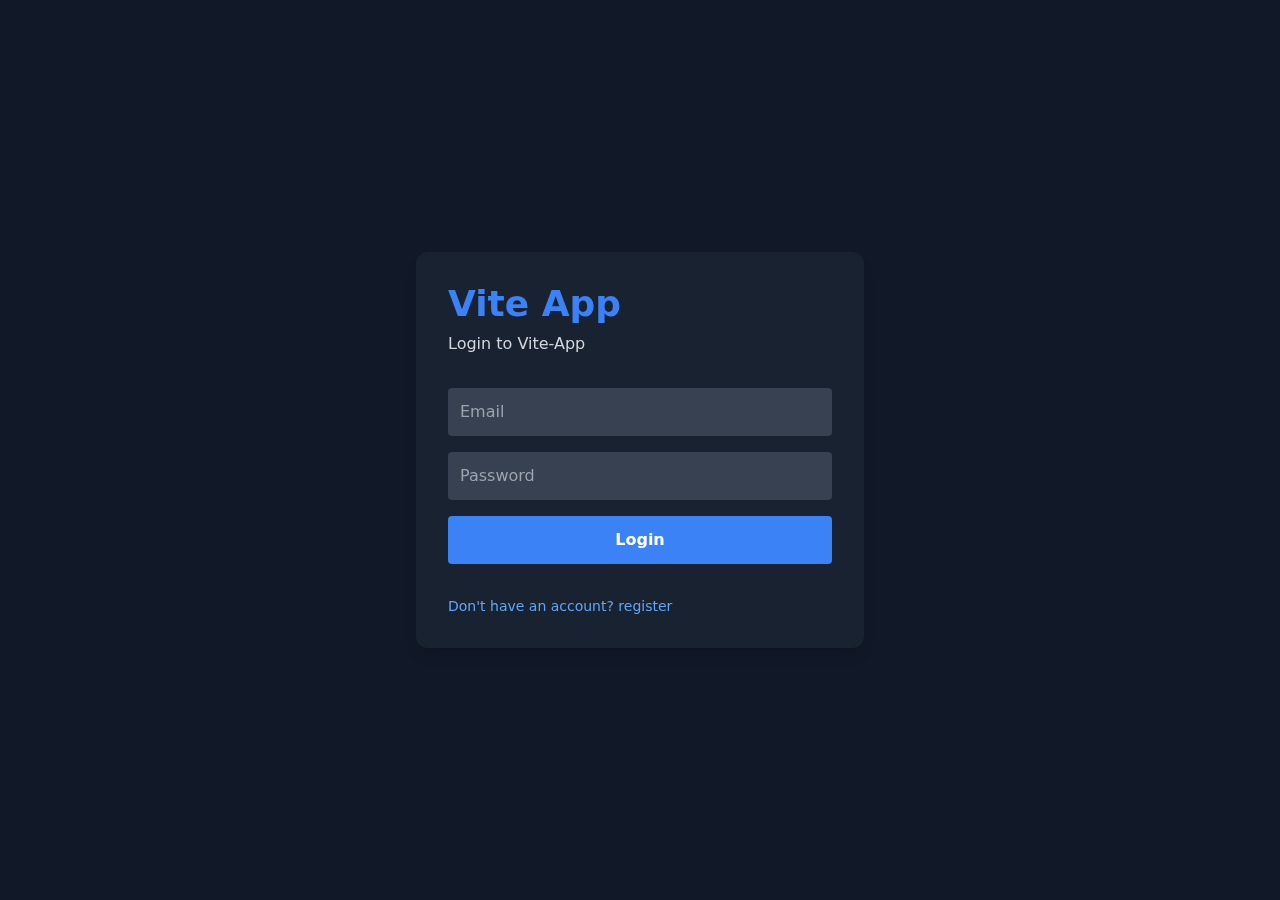
<file: index.html>
<!doctype html>
<html lang="en">

<head>
  <meta charset="UTF-8" />
  <link rel="icon" type="image/svg+xml" href="/vite.svg" />
  <meta name="viewport" content="width=device-width, initial-scale=1.0" />
  <title>Vite App - Login</title>
  <script type="module" crossorigin src="/assets/main-TWW8U6YS.js"></script>
  <link rel="modulepreload" crossorigin href="/assets/main-_7yPVPNB.js">
  <link rel="stylesheet" crossorigin href="/assets/main-XS5vylwF.css">
</head>

<body>
  <div id="app"></div>
</body>

</html>
</file>
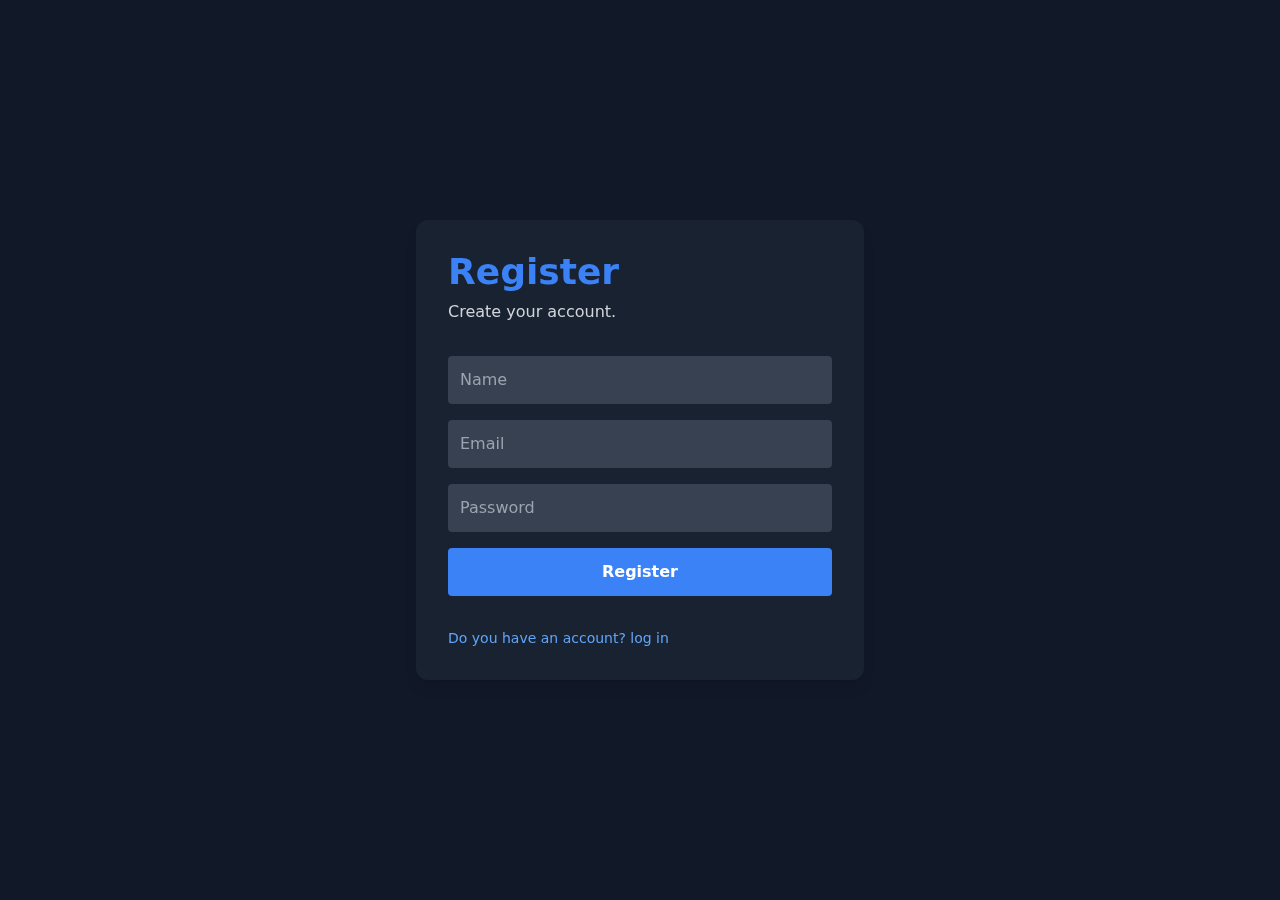
<file: pages/register.html>
<!doctype html>
<html lang="en">

<head>
    <meta charset="UTF-8" />
    <link rel="icon" type="image/svg+xml" href="/vite.svg" />
    <meta name="viewport" content="width=device-width, initial-scale=1.0" />
    <title>Vite App - Register</title>
  <script type="module" crossorigin src="/assets/registerPage-PpbWGq7p.js"></script>
  <link rel="modulepreload" crossorigin href="/assets/main-_7yPVPNB.js">
  <link rel="stylesheet" crossorigin href="/assets/main-XS5vylwF.css">
</head>

<body>
    <div id="app"></div>
</body>

</html>
</file>
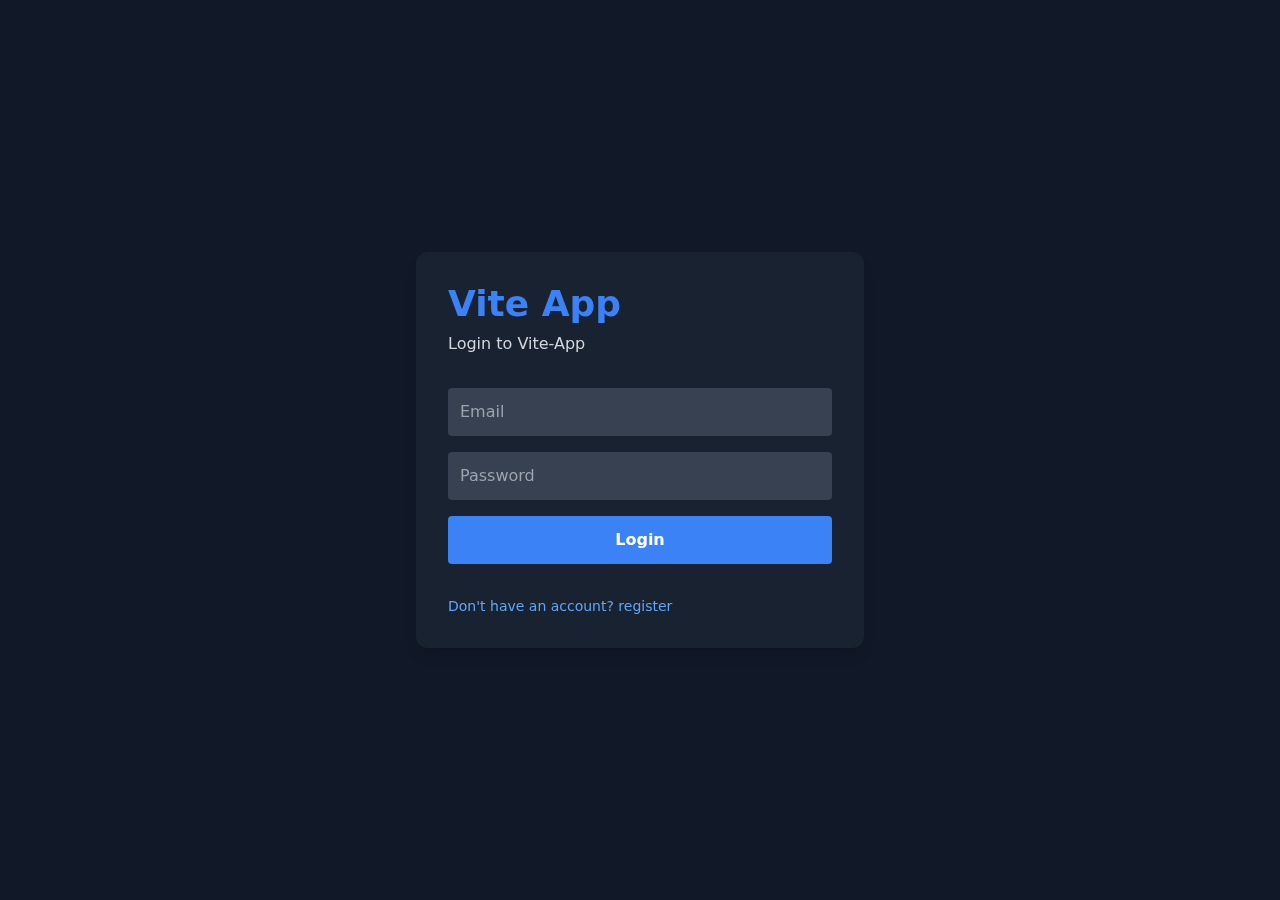
<file: pages/user.html>
<!doctype html>
<html lang="en">

<head>
    <meta charset="UTF-8" />
    <link rel="icon" type="image/svg+xml" href="/vite.svg" />
    <meta name="viewport" content="width=device-width, initial-scale=1.0" />
    <title>Vite App - Dashboard</title>
  <script type="module" crossorigin src="/assets/userPage-zKqwdwIl.js"></script>
  <link rel="modulepreload" crossorigin href="/assets/main-_7yPVPNB.js">
  <link rel="stylesheet" crossorigin href="/assets/main-XS5vylwF.css">
</head>

<body>
    <div id="app"></div>
</body>

</html>
</file>
<file: assets/main-XS5vylwF.css>
*,:before,:after{box-sizing:border-box;border-width:0;border-style:solid;border-color:#e5e7eb}:before,:after{--tw-content: ""}html,:host{line-height:1.5;-webkit-text-size-adjust:100%;-moz-tab-size:4;-o-tab-size:4;tab-size:4;font-family:ui-sans-serif,system-ui,sans-serif,"Apple Color Emoji","Segoe UI Emoji",Segoe UI Symbol,"Noto Color Emoji";font-feature-settings:normal;font-variation-settings:normal;-webkit-tap-highlight-color:transparent}body{margin:0;line-height:inherit}hr{height:0;color:inherit;border-top-width:1px}abbr:where([title]){-webkit-text-decoration:underline dotted;text-decoration:underline dotted}h1,h2,h3,h4,h5,h6{font-size:inherit;font-weight:inherit}a{color:inherit;text-decoration:inherit}b,strong{font-weight:bolder}code,kbd,samp,pre{font-family:ui-monospace,SFMono-Regular,Menlo,Monaco,Consolas,Liberation Mono,Courier New,monospace;font-feature-settings:normal;font-variation-settings:normal;font-size:1em}small{font-size:80%}sub,sup{font-size:75%;line-height:0;position:relative;vertical-align:baseline}sub{bottom:-.25em}sup{top:-.5em}table{text-indent:0;border-color:inherit;border-collapse:collapse}button,input,optgroup,select,textarea{font-family:inherit;font-feature-settings:inherit;font-variation-settings:inherit;font-size:100%;font-weight:inherit;line-height:inherit;color:inherit;margin:0;padding:0}button,select{text-transform:none}button,[type=button],[type=reset],[type=submit]{-webkit-appearance:button;background-color:transparent;background-image:none}:-moz-focusring{outline:auto}:-moz-ui-invalid{box-shadow:none}progress{vertical-align:baseline}::-webkit-inner-spin-button,::-webkit-outer-spin-button{height:auto}[type=search]{-webkit-appearance:textfield;outline-offset:-2px}::-webkit-search-decoration{-webkit-appearance:none}::-webkit-file-upload-button{-webkit-appearance:button;font:inherit}summary{display:list-item}blockquote,dl,dd,h1,h2,h3,h4,h5,h6,hr,figure,p,pre{margin:0}fieldset{margin:0;padding:0}legend{padding:0}ol,ul,menu{list-style:none;margin:0;padding:0}dialog{padding:0}textarea{resize:vertical}input::-moz-placeholder,textarea::-moz-placeholder{opacity:1;color:#9ca3af}input::placeholder,textarea::placeholder{opacity:1;color:#9ca3af}button,[role=button]{cursor:pointer}:disabled{cursor:default}img,svg,video,canvas,audio,iframe,embed,object{display:block;vertical-align:middle}img,video{max-width:100%;height:auto}[hidden]{display:none}*,:before,:after{--tw-border-spacing-x: 0;--tw-border-spacing-y: 0;--tw-translate-x: 0;--tw-translate-y: 0;--tw-rotate: 0;--tw-skew-x: 0;--tw-skew-y: 0;--tw-scale-x: 1;--tw-scale-y: 1;--tw-pan-x: ;--tw-pan-y: ;--tw-pinch-zoom: ;--tw-scroll-snap-strictness: proximity;--tw-gradient-from-position: ;--tw-gradient-via-position: ;--tw-gradient-to-position: ;--tw-ordinal: ;--tw-slashed-zero: ;--tw-numeric-figure: ;--tw-numeric-spacing: ;--tw-numeric-fraction: ;--tw-ring-inset: ;--tw-ring-offset-width: 0px;--tw-ring-offset-color: #fff;--tw-ring-color: rgb(59 130 246 / .5);--tw-ring-offset-shadow: 0 0 #0000;--tw-ring-shadow: 0 0 #0000;--tw-shadow: 0 0 #0000;--tw-shadow-colored: 0 0 #0000;--tw-blur: ;--tw-brightness: ;--tw-contrast: ;--tw-grayscale: ;--tw-hue-rotate: ;--tw-invert: ;--tw-saturate: ;--tw-sepia: ;--tw-drop-shadow: ;--tw-backdrop-blur: ;--tw-backdrop-brightness: ;--tw-backdrop-contrast: ;--tw-backdrop-grayscale: ;--tw-backdrop-hue-rotate: ;--tw-backdrop-invert: ;--tw-backdrop-opacity: ;--tw-backdrop-saturate: ;--tw-backdrop-sepia: }::backdrop{--tw-border-spacing-x: 0;--tw-border-spacing-y: 0;--tw-translate-x: 0;--tw-translate-y: 0;--tw-rotate: 0;--tw-skew-x: 0;--tw-skew-y: 0;--tw-scale-x: 1;--tw-scale-y: 1;--tw-pan-x: ;--tw-pan-y: ;--tw-pinch-zoom: ;--tw-scroll-snap-strictness: proximity;--tw-gradient-from-position: ;--tw-gradient-via-position: ;--tw-gradient-to-position: ;--tw-ordinal: ;--tw-slashed-zero: ;--tw-numeric-figure: ;--tw-numeric-spacing: ;--tw-numeric-fraction: ;--tw-ring-inset: ;--tw-ring-offset-width: 0px;--tw-ring-offset-color: #fff;--tw-ring-color: rgb(59 130 246 / .5);--tw-ring-offset-shadow: 0 0 #0000;--tw-ring-shadow: 0 0 #0000;--tw-shadow: 0 0 #0000;--tw-shadow-colored: 0 0 #0000;--tw-blur: ;--tw-brightness: ;--tw-contrast: ;--tw-grayscale: ;--tw-hue-rotate: ;--tw-invert: ;--tw-saturate: ;--tw-sepia: ;--tw-drop-shadow: ;--tw-backdrop-blur: ;--tw-backdrop-brightness: ;--tw-backdrop-contrast: ;--tw-backdrop-grayscale: ;--tw-backdrop-hue-rotate: ;--tw-backdrop-invert: ;--tw-backdrop-opacity: ;--tw-backdrop-saturate: ;--tw-backdrop-sepia: }.container{width:100%}@media (min-width: 640px){.container{max-width:640px}}@media (min-width: 768px){.container{max-width:768px}}@media (min-width: 1024px){.container{max-width:1024px}}@media (min-width: 1280px){.container{max-width:1280px}}@media (min-width: 1536px){.container{max-width:1536px}}.sr-only{position:absolute;width:1px;height:1px;padding:0;margin:-1px;overflow:hidden;clip:rect(0,0,0,0);white-space:nowrap;border-width:0}.not-sr-only{position:static;width:auto;height:auto;padding:0;margin:0;overflow:visible;clip:auto;white-space:normal}.pointer-events-none{pointer-events:none}.pointer-events-auto{pointer-events:auto}.\!visible{visibility:visible!important}.visible{visibility:visible}.invisible{visibility:hidden}.collapse{visibility:collapse}.static{position:static}.fixed{position:fixed}.absolute{position:absolute}.\!relative{position:relative!important}.relative{position:relative}.sticky{position:sticky}.-inset-1{top:-.25rem;right:-.25rem;bottom:-.25rem;left:-.25rem}.inset-0{top:0;right:0;bottom:0;left:0}.end-1{inset-inline-end:.25rem}.top-1\/2{top:50%}.isolate{isolation:isolate}.isolation-auto{isolation:auto}.float-start{float:inline-start}.float-end{float:inline-end}.float-right{float:right}.float-left{float:left}.float-none{float:none}.clear-start{clear:inline-start}.clear-end{clear:inline-end}.clear-left{clear:left}.clear-right{clear:right}.clear-both{clear:both}.clear-none{clear:none}.mx-auto{margin-left:auto;margin-right:auto}.mb-2{margin-bottom:.5rem}.mb-4{margin-bottom:1rem}.mb-8{margin-bottom:2rem}.mr-2{margin-right:.5rem}.mt-2{margin-top:.5rem}.mt-3{margin-top:.75rem}.mt-4{margin-top:1rem}.box-border{box-sizing:border-box}.box-content{box-sizing:content-box}.line-clamp-none{overflow:visible;display:block;-webkit-box-orient:horizontal;-webkit-line-clamp:none}.block{display:block}.inline-block{display:inline-block}.inline{display:inline}.flex{display:flex}.inline-flex{display:inline-flex}.table{display:table}.inline-table{display:inline-table}.table-caption{display:table-caption}.table-cell{display:table-cell}.table-column{display:table-column}.table-column-group{display:table-column-group}.table-footer-group{display:table-footer-group}.table-header-group{display:table-header-group}.table-row-group{display:table-row-group}.table-row{display:table-row}.flow-root{display:flow-root}.grid{display:grid}.inline-grid{display:inline-grid}.contents{display:contents}.list-item{display:list-item}.hidden{display:none}.h-full{height:100%}.min-h-screen{min-height:100vh}.w-\[this-is\\\\\]{width:this-is\\}.w-\[this-is\]{width:this-is}.w-\[weird-and-invalid\]{width:weird-and-invalid}.w-full{width:100%}.max-w-lg{max-width:32rem}.max-w-md{max-width:28rem}.flex-shrink,.shrink{flex-shrink:1}.flex-grow,.grow{flex-grow:1}.table-auto{table-layout:auto}.table-fixed{table-layout:fixed}.caption-top{caption-side:top}.caption-bottom{caption-side:bottom}.border-collapse{border-collapse:collapse}.border-separate{border-collapse:separate}.-translate-y-1\/2{--tw-translate-y: -50%;transform:translate(var(--tw-translate-x),var(--tw-translate-y)) rotate(var(--tw-rotate)) skew(var(--tw-skew-x)) skewY(var(--tw-skew-y)) scaleX(var(--tw-scale-x)) scaleY(var(--tw-scale-y))}.\!transform{transform:translate(var(--tw-translate-x),var(--tw-translate-y)) rotate(var(--tw-rotate)) skew(var(--tw-skew-x)) skewY(var(--tw-skew-y)) scaleX(var(--tw-scale-x)) scaleY(var(--tw-scale-y))!important}.transform,.transform-cpu{transform:translate(var(--tw-translate-x),var(--tw-translate-y)) rotate(var(--tw-rotate)) skew(var(--tw-skew-x)) skewY(var(--tw-skew-y)) scaleX(var(--tw-scale-x)) scaleY(var(--tw-scale-y))}.transform-gpu{transform:translate3d(var(--tw-translate-x),var(--tw-translate-y),0) rotate(var(--tw-rotate)) skew(var(--tw-skew-x)) skewY(var(--tw-skew-y)) scaleX(var(--tw-scale-x)) scaleY(var(--tw-scale-y))}.transform-none{transform:none}.touch-auto{touch-action:auto}.touch-none{touch-action:none}.touch-pan-x{--tw-pan-x: pan-x;touch-action:var(--tw-pan-x) var(--tw-pan-y) var(--tw-pinch-zoom)}.touch-pan-left{--tw-pan-x: pan-left;touch-action:var(--tw-pan-x) var(--tw-pan-y) var(--tw-pinch-zoom)}.touch-pan-right{--tw-pan-x: pan-right;touch-action:var(--tw-pan-x) var(--tw-pan-y) var(--tw-pinch-zoom)}.touch-pan-y{--tw-pan-y: pan-y;touch-action:var(--tw-pan-x) var(--tw-pan-y) var(--tw-pinch-zoom)}.touch-pan-up{--tw-pan-y: pan-up;touch-action:var(--tw-pan-x) var(--tw-pan-y) var(--tw-pinch-zoom)}.touch-pan-down{--tw-pan-y: pan-down;touch-action:var(--tw-pan-x) var(--tw-pan-y) var(--tw-pinch-zoom)}.touch-pinch-zoom{--tw-pinch-zoom: pinch-zoom;touch-action:var(--tw-pan-x) var(--tw-pan-y) var(--tw-pinch-zoom)}.touch-manipulation{touch-action:manipulation}.select-none{-webkit-user-select:none;-moz-user-select:none;user-select:none}.select-text{-webkit-user-select:text;-moz-user-select:text;user-select:text}.select-all{-webkit-user-select:all;-moz-user-select:all;user-select:all}.select-auto{-webkit-user-select:auto;-moz-user-select:auto;user-select:auto}.resize-none{resize:none}.resize-y{resize:vertical}.resize-x{resize:horizontal}.resize{resize:both}.snap-none{scroll-snap-type:none}.snap-x{scroll-snap-type:x var(--tw-scroll-snap-strictness)}.snap-y{scroll-snap-type:y var(--tw-scroll-snap-strictness)}.snap-both{scroll-snap-type:both var(--tw-scroll-snap-strictness)}.snap-mandatory{--tw-scroll-snap-strictness: mandatory}.snap-proximity{--tw-scroll-snap-strictness: proximity}.snap-start{scroll-snap-align:start}.snap-end{scroll-snap-align:end}.snap-center{scroll-snap-align:center}.snap-align-none{scroll-snap-align:none}.snap-normal{scroll-snap-stop:normal}.snap-always{scroll-snap-stop:always}.list-inside{list-style-position:inside}.list-outside{list-style-position:outside}.appearance-none{-webkit-appearance:none;-moz-appearance:none;appearance:none}.appearance-auto{-webkit-appearance:auto;-moz-appearance:auto;appearance:auto}.break-before-auto{-moz-column-break-before:auto;break-before:auto}.break-before-avoid{-moz-column-break-before:avoid;break-before:avoid}.break-before-all{-moz-column-break-before:all;break-before:all}.break-before-avoid-page{-moz-column-break-before:avoid;break-before:avoid-page}.break-before-page{-moz-column-break-before:page;break-before:page}.break-before-left{-moz-column-break-before:left;break-before:left}.break-before-right{-moz-column-break-before:right;break-before:right}.break-before-column{-moz-column-break-before:column;break-before:column}.break-inside-auto{-moz-column-break-inside:auto;break-inside:auto}.break-inside-avoid{-moz-column-break-inside:avoid;break-inside:avoid}.break-inside-avoid-page{break-inside:avoid-page}.break-inside-avoid-column{-moz-column-break-inside:avoid;break-inside:avoid-column}.break-after-auto{-moz-column-break-after:auto;break-after:auto}.break-after-avoid{-moz-column-break-after:avoid;break-after:avoid}.break-after-all{-moz-column-break-after:all;break-after:all}.break-after-avoid-page{-moz-column-break-after:avoid;break-after:avoid-page}.break-after-page{-moz-column-break-after:page;break-after:page}.break-after-left{-moz-column-break-after:left;break-after:left}.break-after-right{-moz-column-break-after:right;break-after:right}.break-after-column{-moz-column-break-after:column;break-after:column}.grid-flow-row{grid-auto-flow:row}.grid-flow-col{grid-auto-flow:column}.grid-flow-dense{grid-auto-flow:dense}.grid-flow-row-dense{grid-auto-flow:row dense}.grid-flow-col-dense{grid-auto-flow:column dense}.flex-row{flex-direction:row}.flex-row-reverse{flex-direction:row-reverse}.flex-col{flex-direction:column}.flex-col-reverse{flex-direction:column-reverse}.flex-wrap{flex-wrap:wrap}.flex-wrap-reverse{flex-wrap:wrap-reverse}.flex-nowrap{flex-wrap:nowrap}.place-content-center{place-content:center}.place-content-start{place-content:start}.place-content-end{place-content:end}.place-content-between{place-content:space-between}.place-content-around{place-content:space-around}.place-content-evenly{place-content:space-evenly}.place-content-baseline{place-content:baseline}.place-content-stretch{place-content:stretch}.place-items-start{place-items:start}.place-items-end{place-items:end}.place-items-center{place-items:center}.place-items-baseline{place-items:baseline}.place-items-stretch{place-items:stretch}.content-normal{align-content:normal}.content-center{align-content:center}.content-start{align-content:flex-start}.content-end{align-content:flex-end}.content-between{align-content:space-between}.content-around{align-content:space-around}.content-evenly{align-content:space-evenly}.content-baseline{align-content:baseline}.content-stretch{align-content:stretch}.items-start{align-items:flex-start}.items-end{align-items:flex-end}.items-center{align-items:center}.items-baseline{align-items:baseline}.items-stretch{align-items:stretch}.justify-normal{justify-content:normal}.justify-start{justify-content:flex-start}.justify-end{justify-content:flex-end}.justify-center{justify-content:center}.justify-between{justify-content:space-between}.justify-around{justify-content:space-around}.justify-evenly{justify-content:space-evenly}.justify-stretch{justify-content:stretch}.justify-items-start{justify-items:start}.justify-items-end{justify-items:end}.justify-items-center{justify-items:center}.justify-items-stretch{justify-items:stretch}.space-x-2>:not([hidden])~:not([hidden]){--tw-space-x-reverse: 0;margin-right:calc(.5rem * var(--tw-space-x-reverse));margin-left:calc(.5rem * calc(1 - var(--tw-space-x-reverse)))}.space-x-3>:not([hidden])~:not([hidden]){--tw-space-x-reverse: 0;margin-right:calc(.75rem * var(--tw-space-x-reverse));margin-left:calc(.75rem * calc(1 - var(--tw-space-x-reverse)))}.space-y-reverse>:not([hidden])~:not([hidden]){--tw-space-y-reverse: 1}.space-x-reverse>:not([hidden])~:not([hidden]){--tw-space-x-reverse: 1}.divide-x>:not([hidden])~:not([hidden]){--tw-divide-x-reverse: 0;border-right-width:calc(1px * var(--tw-divide-x-reverse));border-left-width:calc(1px * calc(1 - var(--tw-divide-x-reverse)))}.divide-y>:not([hidden])~:not([hidden]){--tw-divide-y-reverse: 0;border-top-width:calc(1px * calc(1 - var(--tw-divide-y-reverse)));border-bottom-width:calc(1px * var(--tw-divide-y-reverse))}.divide-y-reverse>:not([hidden])~:not([hidden]){--tw-divide-y-reverse: 1}.divide-x-reverse>:not([hidden])~:not([hidden]){--tw-divide-x-reverse: 1}.divide-solid>:not([hidden])~:not([hidden]){border-style:solid}.divide-dashed>:not([hidden])~:not([hidden]){border-style:dashed}.divide-dotted>:not([hidden])~:not([hidden]){border-style:dotted}.divide-double>:not([hidden])~:not([hidden]){border-style:double}.divide-none>:not([hidden])~:not([hidden]){border-style:none}.place-self-auto{place-self:auto}.place-self-start{place-self:start}.place-self-end{place-self:end}.place-self-center{place-self:center}.place-self-stretch{place-self:stretch}.self-auto{align-self:auto}.self-start{align-self:flex-start}.self-end{align-self:flex-end}.self-center{align-self:center}.self-stretch{align-self:stretch}.self-baseline{align-self:baseline}.justify-self-auto{justify-self:auto}.justify-self-start{justify-self:start}.justify-self-end{justify-self:end}.justify-self-center{justify-self:center}.justify-self-stretch{justify-self:stretch}.overflow-auto{overflow:auto}.overflow-hidden{overflow:hidden}.overflow-clip{overflow:clip}.overflow-visible{overflow:visible}.overflow-scroll{overflow:scroll}.overflow-x-auto{overflow-x:auto}.overflow-y-auto{overflow-y:auto}.overflow-x-hidden{overflow-x:hidden}.overflow-y-hidden{overflow-y:hidden}.overflow-x-clip{overflow-x:clip}.overflow-y-clip{overflow-y:clip}.overflow-x-visible{overflow-x:visible}.overflow-y-visible{overflow-y:visible}.overflow-x-scroll{overflow-x:scroll}.overflow-y-scroll{overflow-y:scroll}.overscroll-auto{overscroll-behavior:auto}.overscroll-contain{overscroll-behavior:contain}.overscroll-none{overscroll-behavior:none}.overscroll-y-auto{overscroll-behavior-y:auto}.overscroll-y-contain{overscroll-behavior-y:contain}.overscroll-y-none{overscroll-behavior-y:none}.overscroll-x-auto{overscroll-behavior-x:auto}.overscroll-x-contain{overscroll-behavior-x:contain}.overscroll-x-none{overscroll-behavior-x:none}.scroll-auto{scroll-behavior:auto}.scroll-smooth{scroll-behavior:smooth}.truncate{overflow:hidden;text-overflow:ellipsis;white-space:nowrap}.overflow-ellipsis,.text-ellipsis{text-overflow:ellipsis}.text-clip{text-overflow:clip}.hyphens-none{-webkit-hyphens:none;hyphens:none}.hyphens-manual{-webkit-hyphens:manual;hyphens:manual}.hyphens-auto{-webkit-hyphens:auto;hyphens:auto}.whitespace-normal{white-space:normal}.whitespace-nowrap{white-space:nowrap}.whitespace-pre{white-space:pre}.whitespace-pre-line{white-space:pre-line}.whitespace-pre-wrap{white-space:pre-wrap}.whitespace-break-spaces{white-space:break-spaces}.text-wrap{text-wrap:wrap}.text-nowrap{text-wrap:nowrap}.text-balance{text-wrap:balance}.text-pretty{text-wrap:pretty}.break-normal{overflow-wrap:normal;word-break:normal}.break-words{overflow-wrap:break-word}.break-all{word-break:break-all}.break-keep{word-break:keep-all}.rounded{border-radius:.25rem}.rounded-md{border-radius:.375rem}.rounded-xl{border-radius:.75rem}.rounded-b{border-bottom-right-radius:.25rem;border-bottom-left-radius:.25rem}.rounded-e{border-start-end-radius:.25rem;border-end-end-radius:.25rem}.rounded-l{border-top-left-radius:.25rem;border-bottom-left-radius:.25rem}.rounded-r{border-top-right-radius:.25rem;border-bottom-right-radius:.25rem}.rounded-s{border-start-start-radius:.25rem;border-end-start-radius:.25rem}.rounded-t{border-top-left-radius:.25rem;border-top-right-radius:.25rem}.rounded-bl{border-bottom-left-radius:.25rem}.rounded-br{border-bottom-right-radius:.25rem}.rounded-ee{border-end-end-radius:.25rem}.rounded-es{border-end-start-radius:.25rem}.rounded-se{border-start-end-radius:.25rem}.rounded-ss{border-start-start-radius:.25rem}.rounded-tl{border-top-left-radius:.25rem}.rounded-tr{border-top-right-radius:.25rem}.border{border-width:1px}.border-x{border-left-width:1px;border-right-width:1px}.border-y{border-top-width:1px;border-bottom-width:1px}.border-b{border-bottom-width:1px}.border-e{border-inline-end-width:1px}.border-l{border-left-width:1px}.border-r{border-right-width:1px}.border-s{border-inline-start-width:1px}.border-t{border-top-width:1px}.border-solid{border-style:solid}.border-dashed{border-style:dashed}.border-dotted{border-style:dotted}.border-double{border-style:double}.border-hidden{border-style:hidden}.border-none{border-style:none}.border-gray-300{--tw-border-opacity: 1;border-color:rgb(209 213 219 / var(--tw-border-opacity))}.bg-\[rgb\(255\,0\,0\)\]{--tw-bg-opacity: 1;background-color:rgb(255 0 0 / var(--tw-bg-opacity))}.bg-blue-500{--tw-bg-opacity: 1;background-color:rgb(59 130 246 / var(--tw-bg-opacity))}.bg-gray-500{--tw-bg-opacity: 1;background-color:rgb(107 114 128 / var(--tw-bg-opacity))}.bg-gray-600{--tw-bg-opacity: 1;background-color:rgb(75 85 99 / var(--tw-bg-opacity))}.bg-gray-700{--tw-bg-opacity: 1;background-color:rgb(55 65 81 / var(--tw-bg-opacity))}.bg-gray-800{--tw-bg-opacity: 1;background-color:rgb(31 41 55 / var(--tw-bg-opacity))}.bg-gray-900{--tw-bg-opacity: 1;background-color:rgb(17 24 39 / var(--tw-bg-opacity))}.bg-green-500{--tw-bg-opacity: 1;background-color:rgb(34 197 94 / var(--tw-bg-opacity))}.bg-red-500{--tw-bg-opacity: 1;background-color:rgb(239 68 68 / var(--tw-bg-opacity))}.bg-white{--tw-bg-opacity: 1;background-color:rgb(255 255 255 / var(--tw-bg-opacity))}.bg-opacity-50{--tw-bg-opacity: .5}.bg-opacity-60{--tw-bg-opacity: .6}.bg-opacity-90{--tw-bg-opacity: .9}.decoration-slice{-webkit-box-decoration-break:slice;box-decoration-break:slice}.decoration-clone{-webkit-box-decoration-break:clone;box-decoration-break:clone}.box-decoration-slice{-webkit-box-decoration-break:slice;box-decoration-break:slice}.box-decoration-clone{-webkit-box-decoration-break:clone;box-decoration-break:clone}.bg-fixed{background-attachment:fixed}.bg-local{background-attachment:local}.bg-scroll{background-attachment:scroll}.bg-clip-border{background-clip:border-box}.bg-clip-padding{background-clip:padding-box}.bg-clip-content{background-clip:content-box}.bg-clip-text{-webkit-background-clip:text;background-clip:text}.bg-repeat{background-repeat:repeat}.bg-no-repeat{background-repeat:no-repeat}.bg-repeat-x{background-repeat:repeat-x}.bg-repeat-y{background-repeat:repeat-y}.bg-repeat-round{background-repeat:round}.bg-repeat-space{background-repeat:space}.bg-origin-border{background-origin:border-box}.bg-origin-padding{background-origin:padding-box}.bg-origin-content{background-origin:content-box}.object-contain{-o-object-fit:contain;object-fit:contain}.object-cover{-o-object-fit:cover;object-fit:cover}.object-fill{-o-object-fit:fill;object-fit:fill}.object-none{-o-object-fit:none;object-fit:none}.object-scale-down{-o-object-fit:scale-down;object-fit:scale-down}.p-2{padding:.5rem}.p-3{padding:.75rem}.p-4{padding:1rem}.p-5{padding:1.25rem}.p-6{padding:1.5rem}.px-4{padding-left:1rem;padding-right:1rem}.py-2{padding-top:.5rem;padding-bottom:.5rem}.py-3{padding-top:.75rem;padding-bottom:.75rem}.text-left{text-align:left}.text-center{text-align:center}.text-right{text-align:right}.text-justify{text-align:justify}.text-start{text-align:start}.text-end{text-align:end}.align-baseline{vertical-align:baseline}.align-top{vertical-align:top}.align-middle{vertical-align:middle}.align-bottom{vertical-align:bottom}.align-text-top{vertical-align:text-top}.align-text-bottom{vertical-align:text-bottom}.align-sub{vertical-align:sub}.align-super{vertical-align:super}.text-4xl{font-size:2.25rem;line-height:2.5rem}.text-lg{font-size:1.125rem;line-height:1.75rem}.text-sm{font-size:.875rem;line-height:1.25rem}.font-bold{font-weight:700}.font-semibold{font-weight:600}.uppercase{text-transform:uppercase}.lowercase{text-transform:lowercase}.capitalize{text-transform:capitalize}.normal-case{text-transform:none}.italic{font-style:italic}.not-italic{font-style:normal}.normal-nums{font-variant-numeric:normal}.ordinal{--tw-ordinal: ordinal;font-variant-numeric:var(--tw-ordinal) var(--tw-slashed-zero) var(--tw-numeric-figure) var(--tw-numeric-spacing) var(--tw-numeric-fraction)}.slashed-zero{--tw-slashed-zero: slashed-zero;font-variant-numeric:var(--tw-ordinal) var(--tw-slashed-zero) var(--tw-numeric-figure) var(--tw-numeric-spacing) var(--tw-numeric-fraction)}.lining-nums{--tw-numeric-figure: lining-nums;font-variant-numeric:var(--tw-ordinal) var(--tw-slashed-zero) var(--tw-numeric-figure) var(--tw-numeric-spacing) var(--tw-numeric-fraction)}.oldstyle-nums{--tw-numeric-figure: oldstyle-nums;font-variant-numeric:var(--tw-ordinal) var(--tw-slashed-zero) var(--tw-numeric-figure) var(--tw-numeric-spacing) var(--tw-numeric-fraction)}.proportional-nums{--tw-numeric-spacing: proportional-nums;font-variant-numeric:var(--tw-ordinal) var(--tw-slashed-zero) var(--tw-numeric-figure) var(--tw-numeric-spacing) var(--tw-numeric-fraction)}.tabular-nums{--tw-numeric-spacing: tabular-nums;font-variant-numeric:var(--tw-ordinal) var(--tw-slashed-zero) var(--tw-numeric-figure) var(--tw-numeric-spacing) var(--tw-numeric-fraction)}.diagonal-fractions{--tw-numeric-fraction: diagonal-fractions;font-variant-numeric:var(--tw-ordinal) var(--tw-slashed-zero) var(--tw-numeric-figure) var(--tw-numeric-spacing) var(--tw-numeric-fraction)}.stacked-fractions{--tw-numeric-fraction: stacked-fractions;font-variant-numeric:var(--tw-ordinal) var(--tw-slashed-zero) var(--tw-numeric-figure) var(--tw-numeric-spacing) var(--tw-numeric-fraction)}.text-\[\#336699\]\/\[\.35\]{color:#33669959}.text-blue-400{--tw-text-opacity: 1;color:rgb(96 165 250 / var(--tw-text-opacity))}.text-blue-500{--tw-text-opacity: 1;color:rgb(59 130 246 / var(--tw-text-opacity))}.text-gray-300{--tw-text-opacity: 1;color:rgb(209 213 219 / var(--tw-text-opacity))}.text-gray-700{--tw-text-opacity: 1;color:rgb(55 65 81 / var(--tw-text-opacity))}.text-gray-900{--tw-text-opacity: 1;color:rgb(17 24 39 / var(--tw-text-opacity))}.text-white{--tw-text-opacity: 1;color:rgb(255 255 255 / var(--tw-text-opacity))}.underline{text-decoration-line:underline}.overline{text-decoration-line:overline}.line-through{text-decoration-line:line-through}.no-underline{text-decoration-line:none}.decoration-solid{text-decoration-style:solid}.decoration-double{text-decoration-style:double}.decoration-dotted{text-decoration-style:dotted}.decoration-dashed{text-decoration-style:dashed}.decoration-wavy{text-decoration-style:wavy}.antialiased{-webkit-font-smoothing:antialiased;-moz-osx-font-smoothing:grayscale}.subpixel-antialiased{-webkit-font-smoothing:auto;-moz-osx-font-smoothing:auto}.bg-blend-normal{background-blend-mode:normal}.bg-blend-multiply{background-blend-mode:multiply}.bg-blend-screen{background-blend-mode:screen}.bg-blend-overlay{background-blend-mode:overlay}.bg-blend-darken{background-blend-mode:darken}.bg-blend-lighten{background-blend-mode:lighten}.bg-blend-color-dodge{background-blend-mode:color-dodge}.bg-blend-color-burn{background-blend-mode:color-burn}.bg-blend-hard-light{background-blend-mode:hard-light}.bg-blend-soft-light{background-blend-mode:soft-light}.bg-blend-difference{background-blend-mode:difference}.bg-blend-exclusion{background-blend-mode:exclusion}.bg-blend-hue{background-blend-mode:hue}.bg-blend-saturation{background-blend-mode:saturation}.bg-blend-color{background-blend-mode:color}.bg-blend-luminosity{background-blend-mode:luminosity}.mix-blend-normal{mix-blend-mode:normal}.mix-blend-multiply{mix-blend-mode:multiply}.mix-blend-screen{mix-blend-mode:screen}.mix-blend-overlay{mix-blend-mode:overlay}.mix-blend-darken{mix-blend-mode:darken}.mix-blend-lighten{mix-blend-mode:lighten}.mix-blend-color-dodge{mix-blend-mode:color-dodge}.mix-blend-color-burn{mix-blend-mode:color-burn}.mix-blend-hard-light{mix-blend-mode:hard-light}.mix-blend-soft-light{mix-blend-mode:soft-light}.mix-blend-difference{mix-blend-mode:difference}.mix-blend-exclusion{mix-blend-mode:exclusion}.mix-blend-hue{mix-blend-mode:hue}.mix-blend-saturation{mix-blend-mode:saturation}.mix-blend-color{mix-blend-mode:color}.mix-blend-luminosity{mix-blend-mode:luminosity}.mix-blend-plus-lighter{mix-blend-mode:plus-lighter}.\!shadow{--tw-shadow: 0 1px 3px 0 rgb(0 0 0 / .1), 0 1px 2px -1px rgb(0 0 0 / .1) !important;--tw-shadow-colored: 0 1px 3px 0 var(--tw-shadow-color), 0 1px 2px -1px var(--tw-shadow-color) !important;box-shadow:var(--tw-ring-offset-shadow, 0 0 #0000),var(--tw-ring-shadow, 0 0 #0000),var(--tw-shadow)!important}.shadow{--tw-shadow: 0 1px 3px 0 rgb(0 0 0 / .1), 0 1px 2px -1px rgb(0 0 0 / .1);--tw-shadow-colored: 0 1px 3px 0 var(--tw-shadow-color), 0 1px 2px -1px var(--tw-shadow-color);box-shadow:var(--tw-ring-offset-shadow, 0 0 #0000),var(--tw-ring-shadow, 0 0 #0000),var(--tw-shadow)}.shadow-lg{--tw-shadow: 0 10px 15px -3px rgb(0 0 0 / .1), 0 4px 6px -4px rgb(0 0 0 / .1);--tw-shadow-colored: 0 10px 15px -3px var(--tw-shadow-color), 0 4px 6px -4px var(--tw-shadow-color);box-shadow:var(--tw-ring-offset-shadow, 0 0 #0000),var(--tw-ring-shadow, 0 0 #0000),var(--tw-shadow)}.outline-none{outline:2px solid transparent;outline-offset:2px}.outline{outline-style:solid}.outline-dashed{outline-style:dashed}.outline-dotted{outline-style:dotted}.outline-double{outline-style:double}.ring{--tw-ring-offset-shadow: var(--tw-ring-inset) 0 0 0 var(--tw-ring-offset-width) var(--tw-ring-offset-color);--tw-ring-shadow: var(--tw-ring-inset) 0 0 0 calc(3px + var(--tw-ring-offset-width)) var(--tw-ring-color);box-shadow:var(--tw-ring-offset-shadow),var(--tw-ring-shadow),var(--tw-shadow, 0 0 #0000)}.ring-inset{--tw-ring-inset: inset}.blur{--tw-blur: blur(8px);filter:var(--tw-blur) var(--tw-brightness) var(--tw-contrast) var(--tw-grayscale) var(--tw-hue-rotate) var(--tw-invert) var(--tw-saturate) var(--tw-sepia) var(--tw-drop-shadow)}.drop-shadow{--tw-drop-shadow: drop-shadow(0 1px 2px rgb(0 0 0 / .1)) drop-shadow(0 1px 1px rgb(0 0 0 / .06));filter:var(--tw-blur) var(--tw-brightness) var(--tw-contrast) var(--tw-grayscale) var(--tw-hue-rotate) var(--tw-invert) var(--tw-saturate) var(--tw-sepia) var(--tw-drop-shadow)}.grayscale{--tw-grayscale: grayscale(100%);filter:var(--tw-blur) var(--tw-brightness) var(--tw-contrast) var(--tw-grayscale) var(--tw-hue-rotate) var(--tw-invert) var(--tw-saturate) var(--tw-sepia) var(--tw-drop-shadow)}.invert{--tw-invert: invert(100%);filter:var(--tw-blur) var(--tw-brightness) var(--tw-contrast) var(--tw-grayscale) var(--tw-hue-rotate) var(--tw-invert) var(--tw-saturate) var(--tw-sepia) var(--tw-drop-shadow)}.sepia{--tw-sepia: sepia(100%);filter:var(--tw-blur) var(--tw-brightness) var(--tw-contrast) var(--tw-grayscale) var(--tw-hue-rotate) var(--tw-invert) var(--tw-saturate) var(--tw-sepia) var(--tw-drop-shadow)}.\!filter{filter:var(--tw-blur) var(--tw-brightness) var(--tw-contrast) var(--tw-grayscale) var(--tw-hue-rotate) var(--tw-invert) var(--tw-saturate) var(--tw-sepia) var(--tw-drop-shadow)!important}.filter{filter:var(--tw-blur) var(--tw-brightness) var(--tw-contrast) var(--tw-grayscale) var(--tw-hue-rotate) var(--tw-invert) var(--tw-saturate) var(--tw-sepia) var(--tw-drop-shadow)}.filter-none{filter:none}.backdrop-blur{--tw-backdrop-blur: blur(8px);-webkit-backdrop-filter:var(--tw-backdrop-blur) var(--tw-backdrop-brightness) var(--tw-backdrop-contrast) var(--tw-backdrop-grayscale) var(--tw-backdrop-hue-rotate) var(--tw-backdrop-invert) var(--tw-backdrop-opacity) var(--tw-backdrop-saturate) var(--tw-backdrop-sepia);backdrop-filter:var(--tw-backdrop-blur) var(--tw-backdrop-brightness) var(--tw-backdrop-contrast) var(--tw-backdrop-grayscale) var(--tw-backdrop-hue-rotate) var(--tw-backdrop-invert) var(--tw-backdrop-opacity) var(--tw-backdrop-saturate) var(--tw-backdrop-sepia)}.backdrop-blur-lg{--tw-backdrop-blur: blur(16px);-webkit-backdrop-filter:var(--tw-backdrop-blur) var(--tw-backdrop-brightness) var(--tw-backdrop-contrast) var(--tw-backdrop-grayscale) var(--tw-backdrop-hue-rotate) var(--tw-backdrop-invert) var(--tw-backdrop-opacity) var(--tw-backdrop-saturate) var(--tw-backdrop-sepia);backdrop-filter:var(--tw-backdrop-blur) var(--tw-backdrop-brightness) var(--tw-backdrop-contrast) var(--tw-backdrop-grayscale) var(--tw-backdrop-hue-rotate) var(--tw-backdrop-invert) var(--tw-backdrop-opacity) var(--tw-backdrop-saturate) var(--tw-backdrop-sepia)}.backdrop-grayscale{--tw-backdrop-grayscale: grayscale(100%);-webkit-backdrop-filter:var(--tw-backdrop-blur) var(--tw-backdrop-brightness) var(--tw-backdrop-contrast) var(--tw-backdrop-grayscale) var(--tw-backdrop-hue-rotate) var(--tw-backdrop-invert) var(--tw-backdrop-opacity) var(--tw-backdrop-saturate) var(--tw-backdrop-sepia);backdrop-filter:var(--tw-backdrop-blur) var(--tw-backdrop-brightness) var(--tw-backdrop-contrast) var(--tw-backdrop-grayscale) var(--tw-backdrop-hue-rotate) var(--tw-backdrop-invert) var(--tw-backdrop-opacity) var(--tw-backdrop-saturate) var(--tw-backdrop-sepia)}.backdrop-invert{--tw-backdrop-invert: invert(100%);-webkit-backdrop-filter:var(--tw-backdrop-blur) var(--tw-backdrop-brightness) var(--tw-backdrop-contrast) var(--tw-backdrop-grayscale) var(--tw-backdrop-hue-rotate) var(--tw-backdrop-invert) var(--tw-backdrop-opacity) var(--tw-backdrop-saturate) var(--tw-backdrop-sepia);backdrop-filter:var(--tw-backdrop-blur) var(--tw-backdrop-brightness) var(--tw-backdrop-contrast) var(--tw-backdrop-grayscale) var(--tw-backdrop-hue-rotate) var(--tw-backdrop-invert) var(--tw-backdrop-opacity) var(--tw-backdrop-saturate) var(--tw-backdrop-sepia)}.backdrop-sepia{--tw-backdrop-sepia: sepia(100%);-webkit-backdrop-filter:var(--tw-backdrop-blur) var(--tw-backdrop-brightness) var(--tw-backdrop-contrast) var(--tw-backdrop-grayscale) var(--tw-backdrop-hue-rotate) var(--tw-backdrop-invert) var(--tw-backdrop-opacity) var(--tw-backdrop-saturate) var(--tw-backdrop-sepia);backdrop-filter:var(--tw-backdrop-blur) var(--tw-backdrop-brightness) var(--tw-backdrop-contrast) var(--tw-backdrop-grayscale) var(--tw-backdrop-hue-rotate) var(--tw-backdrop-invert) var(--tw-backdrop-opacity) var(--tw-backdrop-saturate) var(--tw-backdrop-sepia)}.backdrop-filter{-webkit-backdrop-filter:var(--tw-backdrop-blur) var(--tw-backdrop-brightness) var(--tw-backdrop-contrast) var(--tw-backdrop-grayscale) var(--tw-backdrop-hue-rotate) var(--tw-backdrop-invert) var(--tw-backdrop-opacity) var(--tw-backdrop-saturate) var(--tw-backdrop-sepia);backdrop-filter:var(--tw-backdrop-blur) var(--tw-backdrop-brightness) var(--tw-backdrop-contrast) var(--tw-backdrop-grayscale) var(--tw-backdrop-hue-rotate) var(--tw-backdrop-invert) var(--tw-backdrop-opacity) var(--tw-backdrop-saturate) var(--tw-backdrop-sepia)}.backdrop-filter-none{-webkit-backdrop-filter:none;backdrop-filter:none}.transition{transition-property:color,background-color,border-color,text-decoration-color,fill,stroke,opacity,box-shadow,transform,filter,-webkit-backdrop-filter;transition-property:color,background-color,border-color,text-decoration-color,fill,stroke,opacity,box-shadow,transform,filter,backdrop-filter;transition-property:color,background-color,border-color,text-decoration-color,fill,stroke,opacity,box-shadow,transform,filter,backdrop-filter,-webkit-backdrop-filter;transition-timing-function:cubic-bezier(.4,0,.2,1);transition-duration:.15s}.duration-150{transition-duration:.15s}.duration-300{transition-duration:.3s}.ease-in{transition-timing-function:cubic-bezier(.4,0,1,1)}.ease-in-out{transition-timing-function:cubic-bezier(.4,0,.2,1)}.ease-out{transition-timing-function:cubic-bezier(0,0,.2,1)}.content-\[\'this-is-also-valid\]-weirdly-enough\'\]{--tw-content: "this-is-also-valid]-weirdly-enough";content:var(--tw-content)}.forced-color-adjust-auto{forced-color-adjust:auto}.forced-color-adjust-none{forced-color-adjust:none}.\[vite\:css\]{vite:css}.\[vite\:html\]{vite:html}@media (min-width: 640px){.sm\:container{width:100%}.sm\:container{max-width:640px}@media (min-width: 768px){.sm\:container{max-width:768px}}@media (min-width: 1024px){.sm\:container{max-width:1024px}}@media (min-width: 1280px){.sm\:container{max-width:1280px}}@media (min-width: 1536px){.sm\:container{max-width:1536px}}}.hover\:bg-blue-600:hover{--tw-bg-opacity: 1;background-color:rgb(37 99 235 / var(--tw-bg-opacity))}.hover\:bg-gray-600:hover{--tw-bg-opacity: 1;background-color:rgb(75 85 99 / var(--tw-bg-opacity))}.hover\:bg-green-600:hover{--tw-bg-opacity: 1;background-color:rgb(22 163 74 / var(--tw-bg-opacity))}.hover\:bg-red-600:hover{--tw-bg-opacity: 1;background-color:rgb(220 38 38 / var(--tw-bg-opacity))}.hover\:font-bold:hover{font-weight:700}.hover\:text-blue-300:hover{--tw-text-opacity: 1;color:rgb(147 197 253 / var(--tw-text-opacity))}.before\:hover\:text-center:hover:before{content:var(--tw-content);text-align:center}.hover\:before\:text-center:hover:before{content:var(--tw-content);text-align:center}.focus\:border-blue-500:focus{--tw-border-opacity: 1;border-color:rgb(59 130 246 / var(--tw-border-opacity))}.focus\:outline-none:focus{outline:2px solid transparent;outline-offset:2px}.focus\:ring:focus{--tw-ring-offset-shadow: var(--tw-ring-inset) 0 0 0 var(--tw-ring-offset-width) var(--tw-ring-offset-color);--tw-ring-shadow: var(--tw-ring-inset) 0 0 0 calc(3px + var(--tw-ring-offset-width)) var(--tw-ring-color);box-shadow:var(--tw-ring-offset-shadow),var(--tw-ring-shadow),var(--tw-shadow, 0 0 #0000)}.focus\:ring-blue-200:focus{--tw-ring-opacity: 1;--tw-ring-color: rgb(191 219 254 / var(--tw-ring-opacity))}.focus\:hover\:text-center:hover:focus{text-align:center}.hover\:focus\:text-center:focus:hover{text-align:center}@media (min-width: 640px){.sm\:p-8{padding:2rem}.sm\:px-6{padding-left:1.5rem;padding-right:1.5rem}.sm\:underline{text-decoration-line:underline}}@media (min-width: 1024px){.lg\:px-8{padding-left:2rem;padding-right:2rem}}@media (prefers-color-scheme: dark){@media (min-width: 1024px){.dark\:lg\:hover\:\[paint-order\:markers\]:hover{paint-order:markers}}}
</file>
